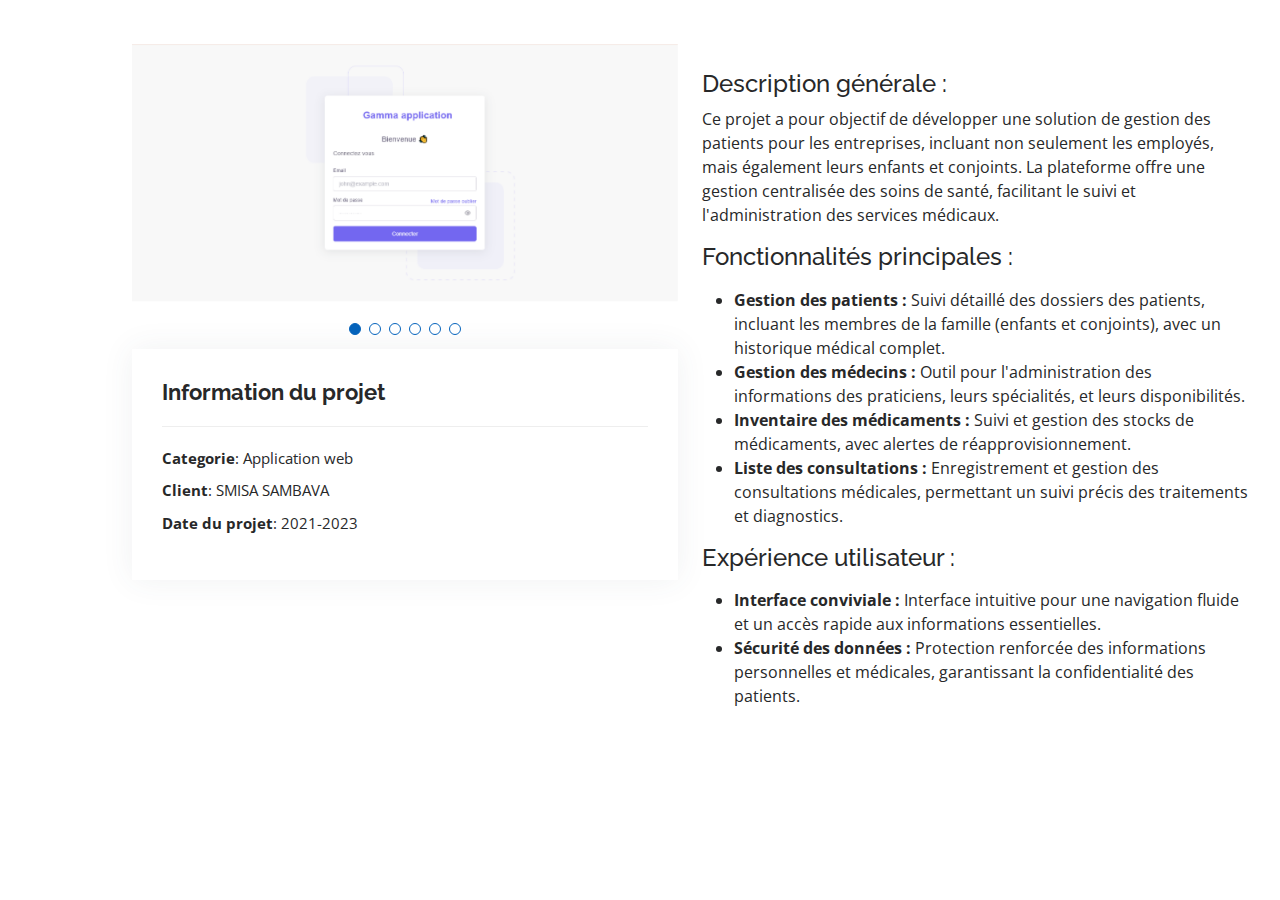
<file: portfolio-details-gamma.html>
<!DOCTYPE html>
<html lang="en">

<head>
  <meta charset="utf-8">
  <meta content="width=device-width, initial-scale=1.0" name="viewport">

  <title>Portfolio Details - Gamma</title>
  <meta content="" name="description">
  <meta content="" name="keywords">

  <!-- Favicons -->
  <link href="assets/img/favicon.png" rel="icon">
  <link href="assets/img/apple-touch-icon.png" rel="apple-touch-icon">

  <!-- Google Fonts -->
  <link href="https://fonts.googleapis.com/css?family=Open+Sans:300,300i,400,400i,600,600i,700,700i|Raleway:300,300i,400,400i,500,500i,600,600i,700,700i|Poppins:300,300i,400,400i,500,500i,600,600i,700,700i" rel="stylesheet">

  <!-- Vendor CSS Files -->
  <link href="assets/vendor/aos/aos.css" rel="stylesheet">
  <link href="assets/vendor/bootstrap/css/bootstrap.min.css" rel="stylesheet">
  <link href="assets/vendor/bootstrap-icons/bootstrap-icons.css" rel="stylesheet">
  <link href="assets/vendor/boxicons/css/boxicons.min.css" rel="stylesheet">
  <link href="assets/vendor/glightbox/css/glightbox.min.css" rel="stylesheet">
  <link href="assets/vendor/swiper/swiper-bundle.min.css" rel="stylesheet">

  <!-- Template Main CSS File -->
  <link href="assets/css/style.css" rel="stylesheet">

  <!-- =======================================================
  * Template Name: MyResume
  * Template URL: https://bootstrapmade.com/free-html-bootstrap-template-my-resume/
  * Updated: Mar 17 2024 with Bootstrap v5.3.3
  * Author: BootstrapMade.com
  * License: https://bootstrapmade.com/license/
  ======================================================== -->
</head>

<body>

  <main id="main">

    <!-- ======= Portfolio Details Section ======= -->
    <section id="portfolio-details" class="portfolio-details">
      <div class="container">

        <div class="row gy-4">

          <div class="col-lg-6">
            <div class="portfolio-details-slider swiper">
              <div class="swiper-wrapper align-items-center">

                <div class="swiper-slide">
                  <img src="assets/img/gamma/login.PNG" alt="">
                </div>

                <div class="swiper-slide">
                  <img src="assets/img/gamma/accueil.PNG" alt="">
                </div>

                <div class="swiper-slide">
                  <img src="assets/img/gamma/add-user.PNG" alt="">
                </div>

                <div class="swiper-slide">
                  <img src="assets/img/gamma/admin.PNG" alt="">
                </div>

                <div class="swiper-slide">
                  <img src="assets/img/gamma/fonction.PNG" alt="">
                </div>

                <div class="swiper-slide">
                  <img src="assets/img/gamma/ged.PNG" alt="">
                </div>

              </div>
              <div class="swiper-pagination"></div>
            </div>

            <div class="portfolio-info">
              <h3>Information du projet</h3>
              <ul>
                <li><strong>Categorie</strong>: Application web</li>
                <li><strong>Client</strong>: SMISA SAMBAVA</li>
                <li><strong>Date du projet</strong>: 2021-2023</li>
                <!--- <li><strong>Project URL</strong>: <a href="#">www.example.com</a></li>-->
              </ul>
            </div>


          </div>

          <div class="col-lg-6">
            <!--<div class="portfolio-info">
              <h3>Information du projet</h3>
              <ul>
                <li><strong>Categorie</strong>: Application web</li>
                <li><strong>Client</strong>: Tchin tchin location Ilafy - Ambatomaro</li>
                <li><strong>Project date</strong>: 2023</li>
              </ul>
            </div>-->
            <div class="portfolio-description">
              <h4>Description générale :</h4>
              <p>
                Ce projet a pour objectif de développer une solution de gestion des patients pour les entreprises, incluant non seulement les employés, mais également leurs enfants et conjoints. La plateforme offre une gestion centralisée des soins de santé, facilitant le suivi et l'administration des services médicaux.
              </p>

              <h4>Fonctionnalités principales :</h4>
              <p>
                <ul>
                  <li><strong>Gestion des patients :</strong> Suivi détaillé des dossiers des patients, incluant les membres de la famille (enfants et conjoints), avec un historique médical complet.</li>
                  <li><strong>Gestion des médecins :</strong> Outil pour l'administration des informations des praticiens, leurs spécialités, et leurs disponibilités.</li>
                  <li><strong>Inventaire des médicaments : </strong> Suivi et gestion des stocks de médicaments, avec alertes de réapprovisionnement.</li>
                  <li><strong>Liste des consultations : </strong> Enregistrement et gestion des consultations médicales, permettant un suivi précis des traitements et diagnostics.</li>
                </ul>
              </p>

              <h4>Expérience utilisateur :</h4>
              <p>
                <ul>

                  <li><strong>Interface conviviale :</strong> Interface intuitive pour une navigation fluide et un accès rapide aux informations essentielles.</li>

                  <li><strong>Sécurité des données :</strong> Protection renforcée des informations personnelles et médicales, garantissant la confidentialité des patients.</li>

                </ul>
              </p>
            </div>
          </div>

        </div>

      </div>
    </section><!-- End Portfolio Details Section -->

  </main><!-- End #main -->

  <div id="preloader"></div>
  <a href="#" class="back-to-top d-flex align-items-center justify-content-center"><i class="bi bi-arrow-up-short"></i></a>

  <!-- Vendor JS Files -->
  <script src="assets/vendor/purecounter/purecounter_vanilla.js"></script>
  <script src="assets/vendor/aos/aos.js"></script>
  <script src="assets/vendor/bootstrap/js/bootstrap.bundle.min.js"></script>
  <script src="assets/vendor/glightbox/js/glightbox.min.js"></script>
  <script src="assets/vendor/isotope-layout/isotope.pkgd.min.js"></script>
  <script src="assets/vendor/swiper/swiper-bundle.min.js"></script>
  <script src="assets/vendor/typed.js/typed.umd.js"></script>
  <script src="assets/vendor/waypoints/noframework.waypoints.js"></script>
  <script src="assets/vendor/php-email-form/validate.js"></script>

  <!-- Template Main JS File -->
  <script src="assets/js/main.js"></script>

</body>

</html>
</file>
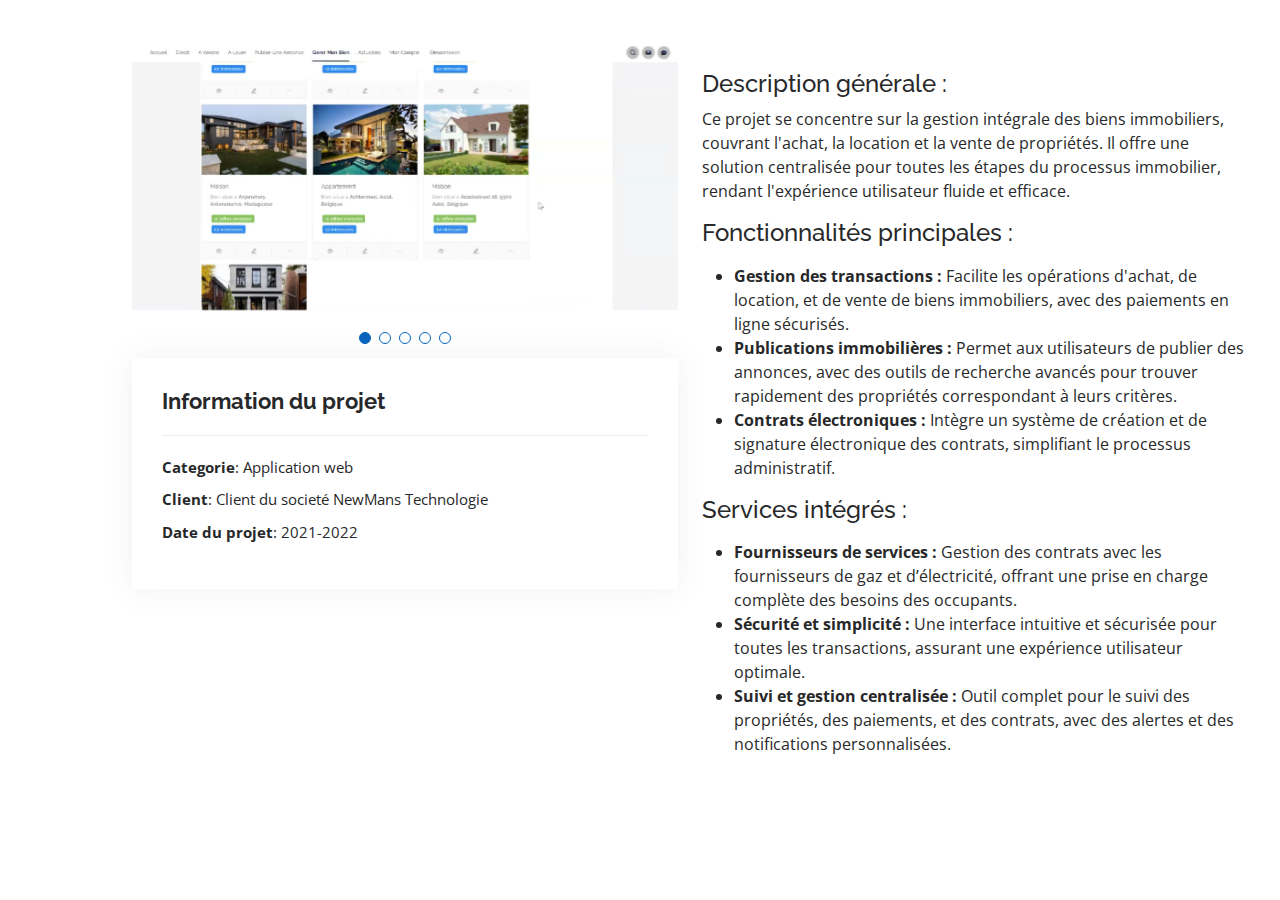
<file: portfolio-details-immo.html>
<!DOCTYPE html>
<html lang="en">

<head>
  <meta charset="utf-8">
  <meta content="width=device-width, initial-scale=1.0" name="viewport">

  <title>Portfolio Details - Immobilier</title>
  <meta content="" name="description">
  <meta content="" name="keywords">

  <!-- Favicons -->
  <link href="assets/img/favicon.png" rel="icon">
  <link href="assets/img/apple-touch-icon.png" rel="apple-touch-icon">

  <!-- Google Fonts -->
  <link href="https://fonts.googleapis.com/css?family=Open+Sans:300,300i,400,400i,600,600i,700,700i|Raleway:300,300i,400,400i,500,500i,600,600i,700,700i|Poppins:300,300i,400,400i,500,500i,600,600i,700,700i" rel="stylesheet">

  <!-- Vendor CSS Files -->
  <link href="assets/vendor/aos/aos.css" rel="stylesheet">
  <link href="assets/vendor/bootstrap/css/bootstrap.min.css" rel="stylesheet">
  <link href="assets/vendor/bootstrap-icons/bootstrap-icons.css" rel="stylesheet">
  <link href="assets/vendor/boxicons/css/boxicons.min.css" rel="stylesheet">
  <link href="assets/vendor/glightbox/css/glightbox.min.css" rel="stylesheet">
  <link href="assets/vendor/swiper/swiper-bundle.min.css" rel="stylesheet">

  <!-- Template Main CSS File -->
  <link href="assets/css/style.css" rel="stylesheet">

  <!-- =======================================================
  * Template Name: MyResume
  * Template URL: https://bootstrapmade.com/free-html-bootstrap-template-my-resume/
  * Updated: Mar 17 2024 with Bootstrap v5.3.3
  * Author: BootstrapMade.com
  * License: https://bootstrapmade.com/license/
  ======================================================== -->
</head>

<body>

  <main id="main">

    <!-- ======= Portfolio Details Section ======= -->
    <section id="portfolio-details" class="portfolio-details">
      <div class="container">

        <div class="row gy-4">

          <div class="col-lg-6">
            <div class="portfolio-details-slider swiper">
              <div class="swiper-wrapper align-items-center">

                <div class="swiper-slide">
                  <img src="assets/img/immobilier/gestion_bien_acc.PNG" alt="">
                </div>

                <div class="swiper-slide">
                  <img src="assets/img/immobilier/gestion_bien.PNG" alt="">
                </div>

                <div class="swiper-slide">
                  <img src="assets/img/immobilier/payment_mangopay.PNG" alt="">
                </div>

                <div class="swiper-slide">
                  <img src="assets/img/immobilier/publication.PNG" alt="">
                </div>

                <div class="swiper-slide">
                  <img src="assets/img/immobilier/quartier.PNG" alt="">
                </div>

              </div>
              <div class="swiper-pagination"></div>
            </div>

            <div class="portfolio-info">
              <h3>Information du projet</h3>
              <ul>
                <li><strong>Categorie</strong>: Application web</li>
                <li><strong>Client</strong>: Client du societé NewMans Technologie</li>
                <li><strong>Date du projet</strong>: 2021-2022</li>
                <!--- <li><strong>Project URL</strong>: <a href="#">www.example.com</a></li>-->
              </ul>
            </div>


          </div>

          <div class="col-lg-6">
            <!--<div class="portfolio-info">
              <h3>Information du projet</h3>
              <ul>
                <li><strong>Categorie</strong>: Application web</li>
                <li><strong>Client</strong>: Tchin tchin location Ilafy - Ambatomaro</li>
                <li><strong>Project date</strong>: 2023</li>
              </ul>
            </div>-->
            <div class="portfolio-description">
              <h4>Description générale :</h4>
              <p>
                Ce projet se concentre sur la gestion intégrale des biens immobiliers, couvrant l'achat, la location et la vente de propriétés. Il offre une solution centralisée pour toutes les étapes du processus immobilier, rendant l'expérience utilisateur fluide et efficace.
              </p>

              <h4>Fonctionnalités principales :</h4>
              <p>
                <ul>
                  <li><strong>Gestion des transactions :</strong> Facilite les opérations d'achat, de location, et de vente de biens immobiliers, avec des paiements en ligne sécurisés.</li>
                  <li><strong>Publications immobilières :</strong> Permet aux utilisateurs de publier des annonces, avec des outils de recherche avancés pour trouver rapidement des propriétés correspondant à leurs critères.</li>
                  <li><strong>Contrats électroniques :</strong> Intègre un système de création et de signature électronique des contrats, simplifiant le processus administratif.</li>
                </ul>
              </p>

              <h4>Services intégrés :</h4>
              <p>
                <ul>

                  <li><strong>Fournisseurs de services :</strong> Gestion des contrats avec les fournisseurs de gaz et d’électricité, offrant une prise en charge complète des besoins des occupants.</li>

                  <li><strong>Sécurité et simplicité :</strong> Une interface intuitive et sécurisée pour toutes les transactions, assurant une expérience utilisateur optimale.</li>

                  <li><strong>Suivi et gestion centralisée :</strong> Outil complet pour le suivi des propriétés, des paiements, et des contrats, avec des alertes et des notifications personnalisées.</li>

                </ul>
              </p>
            </div>
          </div>

        </div>

      </div>
    </section><!-- End Portfolio Details Section -->

  </main><!-- End #main -->

  <div id="preloader"></div>
  <a href="#" class="back-to-top d-flex align-items-center justify-content-center"><i class="bi bi-arrow-up-short"></i></a>

  <!-- Vendor JS Files -->
  <script src="assets/vendor/purecounter/purecounter_vanilla.js"></script>
  <script src="assets/vendor/aos/aos.js"></script>
  <script src="assets/vendor/bootstrap/js/bootstrap.bundle.min.js"></script>
  <script src="assets/vendor/glightbox/js/glightbox.min.js"></script>
  <script src="assets/vendor/isotope-layout/isotope.pkgd.min.js"></script>
  <script src="assets/vendor/swiper/swiper-bundle.min.js"></script>
  <script src="assets/vendor/typed.js/typed.umd.js"></script>
  <script src="assets/vendor/waypoints/noframework.waypoints.js"></script>
  <script src="assets/vendor/php-email-form/validate.js"></script>

  <!-- Template Main JS File -->
  <script src="assets/js/main.js"></script>

</body>

</html>
</file>
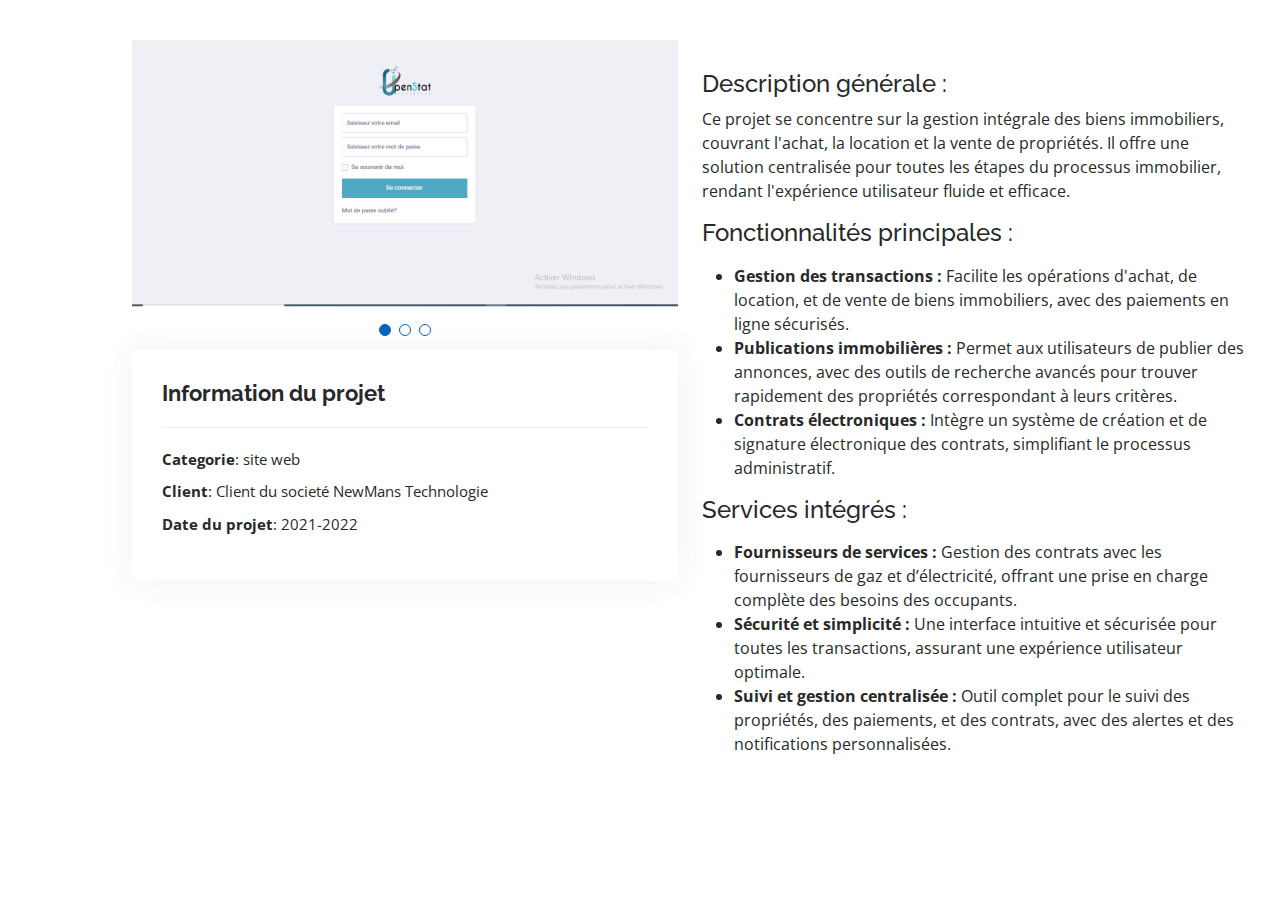
<file: portfolio-details-openstat.html>
<!DOCTYPE html>
<html lang="en">

<head>
  <meta charset="utf-8">
  <meta content="width=device-width, initial-scale=1.0" name="viewport">

  <title>Portfolio Details - Openstat</title>
  <meta content="" name="description">
  <meta content="" name="keywords">

  <!-- Favicons -->
  <link href="assets/img/favicon.png" rel="icon">
  <link href="assets/img/apple-touch-icon.png" rel="apple-touch-icon">

  <!-- Google Fonts -->
  <link href="https://fonts.googleapis.com/css?family=Open+Sans:300,300i,400,400i,600,600i,700,700i|Raleway:300,300i,400,400i,500,500i,600,600i,700,700i|Poppins:300,300i,400,400i,500,500i,600,600i,700,700i" rel="stylesheet">

  <!-- Vendor CSS Files -->
  <link href="assets/vendor/aos/aos.css" rel="stylesheet">
  <link href="assets/vendor/bootstrap/css/bootstrap.min.css" rel="stylesheet">
  <link href="assets/vendor/bootstrap-icons/bootstrap-icons.css" rel="stylesheet">
  <link href="assets/vendor/boxicons/css/boxicons.min.css" rel="stylesheet">
  <link href="assets/vendor/glightbox/css/glightbox.min.css" rel="stylesheet">
  <link href="assets/vendor/swiper/swiper-bundle.min.css" rel="stylesheet">

  <!-- Template Main CSS File -->
  <link href="assets/css/style.css" rel="stylesheet">

  <!-- =======================================================
  * Template Name: MyResume
  * Template URL: https://bootstrapmade.com/free-html-bootstrap-template-my-resume/
  * Updated: Mar 17 2024 with Bootstrap v5.3.3
  * Author: BootstrapMade.com
  * License: https://bootstrapmade.com/license/
  ======================================================== -->
</head>

<body>

  <main id="main">

    <!-- ======= Portfolio Details Section ======= -->
    <section id="portfolio-details" class="portfolio-details">
      <div class="container">

        <div class="row gy-4">

          <div class="col-lg-6">
            <div class="portfolio-details-slider swiper">
              <div class="swiper-wrapper align-items-center">

                <div class="swiper-slide">
                  <img src="assets/img/openstat/login.PNG" alt="">
                </div>

                <div class="swiper-slide">
                  <img src="assets/img/openstat/accueil.PNG" alt="">
                </div>

                <div class="swiper-slide">
                  <img src="assets/img/openstat/categorie.PNG" alt="">
                </div>

              </div>
              <div class="swiper-pagination"></div>
            </div>

            <div class="portfolio-info">
              <h3>Information du projet</h3>
              <ul>
                <li><strong>Categorie</strong>: site web</li>
                <li><strong>Client</strong>: Client du societé NewMans Technologie</li>
                <li><strong>Date du projet</strong>: 2021-2022</li>
                <!--- <li><strong>Project URL</strong>: <a href="#">www.example.com</a></li>-->
              </ul>
            </div>


          </div>

          <div class="col-lg-6">
            <!--<div class="portfolio-info">
              <h3>Information du projet</h3>
              <ul>
                <li><strong>Categorie</strong>: Application web</li>
                <li><strong>Client</strong>: Tchin tchin location Ilafy - Ambatomaro</li>
                <li><strong>Project date</strong>: 2023</li>
              </ul>
            </div>-->
            <div class="portfolio-description">
              <h4>Description générale :</h4>
              <p>
                Ce projet se concentre sur la gestion intégrale des biens immobiliers, couvrant l'achat, la location et la vente de propriétés. Il offre une solution centralisée pour toutes les étapes du processus immobilier, rendant l'expérience utilisateur fluide et efficace.
              </p>

              <h4>Fonctionnalités principales :</h4>
              <p>
                <ul>
                  <li><strong>Gestion des transactions :</strong> Facilite les opérations d'achat, de location, et de vente de biens immobiliers, avec des paiements en ligne sécurisés.</li>
                  <li><strong>Publications immobilières :</strong> Permet aux utilisateurs de publier des annonces, avec des outils de recherche avancés pour trouver rapidement des propriétés correspondant à leurs critères.</li>
                  <li><strong>Contrats électroniques :</strong> Intègre un système de création et de signature électronique des contrats, simplifiant le processus administratif.</li>
                </ul>
              </p>

              <h4>Services intégrés :</h4>
              <p>
                <ul>

                  <li><strong>Fournisseurs de services :</strong> Gestion des contrats avec les fournisseurs de gaz et d’électricité, offrant une prise en charge complète des besoins des occupants.</li>

                  <li><strong>Sécurité et simplicité :</strong> Une interface intuitive et sécurisée pour toutes les transactions, assurant une expérience utilisateur optimale.</li>

                  <li><strong>Suivi et gestion centralisée :</strong> Outil complet pour le suivi des propriétés, des paiements, et des contrats, avec des alertes et des notifications personnalisées.</li>

                </ul>
              </p>
            </div>
          </div>

        </div>

      </div>
    </section><!-- End Portfolio Details Section -->

  </main><!-- End #main -->

  <div id="preloader"></div>
  <a href="#" class="back-to-top d-flex align-items-center justify-content-center"><i class="bi bi-arrow-up-short"></i></a>

  <!-- Vendor JS Files -->
  <script src="assets/vendor/purecounter/purecounter_vanilla.js"></script>
  <script src="assets/vendor/aos/aos.js"></script>
  <script src="assets/vendor/bootstrap/js/bootstrap.bundle.min.js"></script>
  <script src="assets/vendor/glightbox/js/glightbox.min.js"></script>
  <script src="assets/vendor/isotope-layout/isotope.pkgd.min.js"></script>
  <script src="assets/vendor/swiper/swiper-bundle.min.js"></script>
  <script src="assets/vendor/typed.js/typed.umd.js"></script>
  <script src="assets/vendor/waypoints/noframework.waypoints.js"></script>
  <script src="assets/vendor/php-email-form/validate.js"></script>

  <!-- Template Main JS File -->
  <script src="assets/js/main.js"></script>

</body>

</html>
</file>
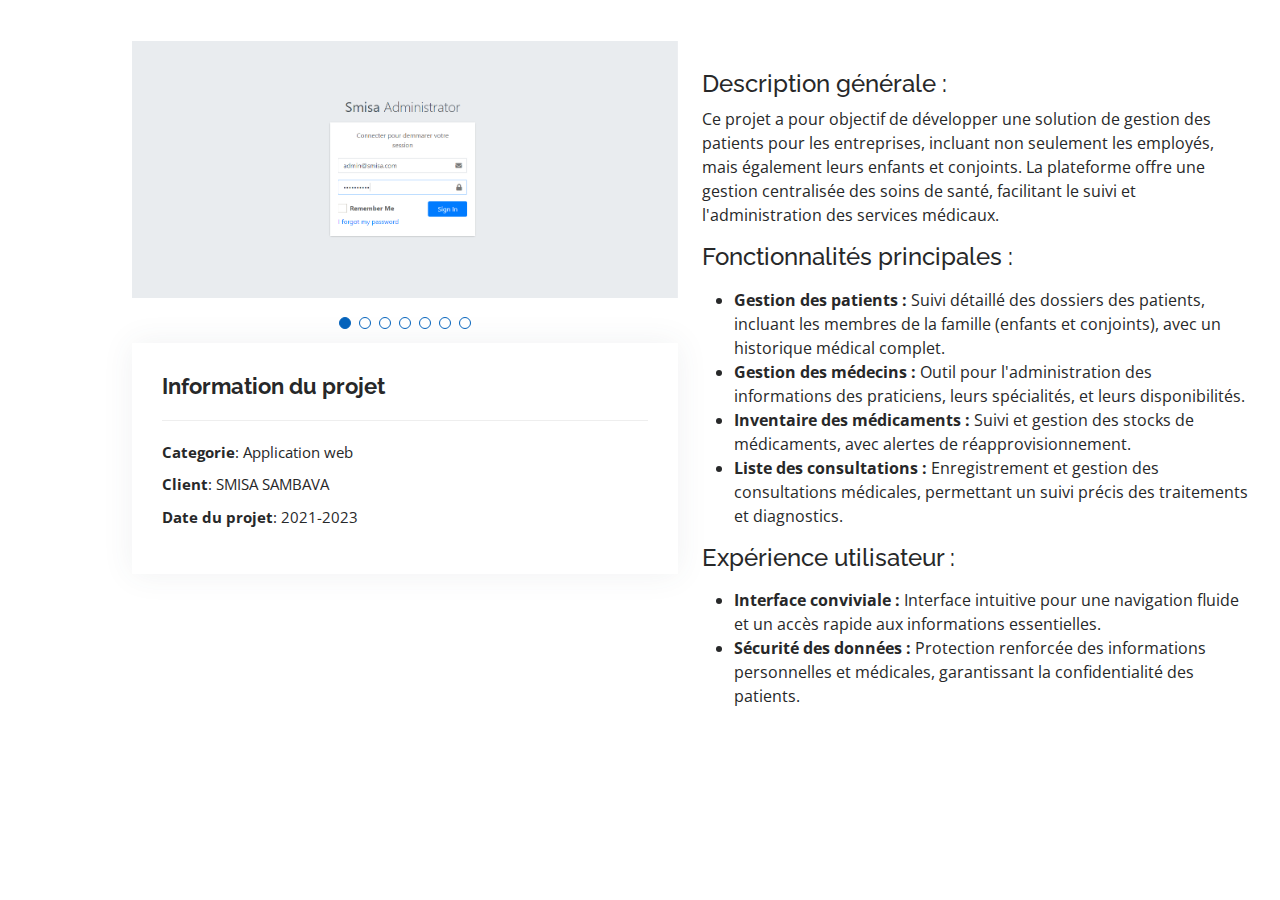
<file: portfolio-details-smisa.html>
<!DOCTYPE html>
<html lang="en">

<head>
  <meta charset="utf-8">
  <meta content="width=device-width, initial-scale=1.0" name="viewport">

  <title>Portfolio Details - Immobilier</title>
  <meta content="" name="description">
  <meta content="" name="keywords">

  <!-- Favicons -->
  <link href="assets/img/favicon.png" rel="icon">
  <link href="assets/img/apple-touch-icon.png" rel="apple-touch-icon">

  <!-- Google Fonts -->
  <link href="https://fonts.googleapis.com/css?family=Open+Sans:300,300i,400,400i,600,600i,700,700i|Raleway:300,300i,400,400i,500,500i,600,600i,700,700i|Poppins:300,300i,400,400i,500,500i,600,600i,700,700i" rel="stylesheet">

  <!-- Vendor CSS Files -->
  <link href="assets/vendor/aos/aos.css" rel="stylesheet">
  <link href="assets/vendor/bootstrap/css/bootstrap.min.css" rel="stylesheet">
  <link href="assets/vendor/bootstrap-icons/bootstrap-icons.css" rel="stylesheet">
  <link href="assets/vendor/boxicons/css/boxicons.min.css" rel="stylesheet">
  <link href="assets/vendor/glightbox/css/glightbox.min.css" rel="stylesheet">
  <link href="assets/vendor/swiper/swiper-bundle.min.css" rel="stylesheet">

  <!-- Template Main CSS File -->
  <link href="assets/css/style.css" rel="stylesheet">

  <!-- =======================================================
  * Template Name: MyResume
  * Template URL: https://bootstrapmade.com/free-html-bootstrap-template-my-resume/
  * Updated: Mar 17 2024 with Bootstrap v5.3.3
  * Author: BootstrapMade.com
  * License: https://bootstrapmade.com/license/
  ======================================================== -->
</head>

<body>

  <main id="main">

    <!-- ======= Portfolio Details Section ======= -->
    <section id="portfolio-details" class="portfolio-details">
      <div class="container">

        <div class="row gy-4">

          <div class="col-lg-6">
            <div class="portfolio-details-slider swiper">
              <div class="swiper-wrapper align-items-center">

                <div class="swiper-slide">
                  <img src="assets/img/smisa/login.PNG" alt="">
                </div>

                <div class="swiper-slide">
                  <img src="assets/img/smisa/lst-cslt.PNG" alt="">
                </div>

                <div class="swiper-slide">
                  <img src="assets/img/smisa/lst-dgt.PNG" alt="">
                </div>

                <div class="swiper-slide">
                  <img src="assets/img/smisa/invt-med.PNG" alt="">
                </div>

                <div class="swiper-slide">
                  <img src="assets/img/smisa/add-adh.PNG" alt="">
                </div>

                <div class="swiper-slide">
                  <img src="assets/img/smisa/add-adh-frm.PNG" alt="">
                </div>

                <div class="swiper-slide">
                  <img src="assets/img/smisa/add_mdc.PNG" alt="">
                </div>

              </div>
              <div class="swiper-pagination"></div>
            </div>

            <div class="portfolio-info">
              <h3>Information du projet</h3>
              <ul>
                <li><strong>Categorie</strong>: Application web</li>
                <li><strong>Client</strong>: SMISA SAMBAVA</li>
                <li><strong>Date du projet</strong>: 2021-2023</li>
                <!--- <li><strong>Project URL</strong>: <a href="#">www.example.com</a></li>-->
              </ul>
            </div>


          </div>

          <div class="col-lg-6">
            <!--<div class="portfolio-info">
              <h3>Information du projet</h3>
              <ul>
                <li><strong>Categorie</strong>: Application web</li>
                <li><strong>Client</strong>: Tchin tchin location Ilafy - Ambatomaro</li>
                <li><strong>Project date</strong>: 2023</li>
              </ul>
            </div>-->
            <div class="portfolio-description">
              <h4>Description générale :</h4>
              <p>
                Ce projet a pour objectif de développer une solution de gestion des patients pour les entreprises, incluant non seulement les employés, mais également leurs enfants et conjoints. La plateforme offre une gestion centralisée des soins de santé, facilitant le suivi et l'administration des services médicaux.
              </p>

              <h4>Fonctionnalités principales :</h4>
              <p>
                <ul>
                  <li><strong>Gestion des patients :</strong> Suivi détaillé des dossiers des patients, incluant les membres de la famille (enfants et conjoints), avec un historique médical complet.</li>
                  <li><strong>Gestion des médecins :</strong> Outil pour l'administration des informations des praticiens, leurs spécialités, et leurs disponibilités.</li>
                  <li><strong>Inventaire des médicaments : </strong> Suivi et gestion des stocks de médicaments, avec alertes de réapprovisionnement.</li>
                  <li><strong>Liste des consultations : </strong> Enregistrement et gestion des consultations médicales, permettant un suivi précis des traitements et diagnostics.</li>
                </ul>
              </p>

              <h4>Expérience utilisateur :</h4>
              <p>
                <ul>

                  <li><strong>Interface conviviale :</strong> Interface intuitive pour une navigation fluide et un accès rapide aux informations essentielles.</li>

                  <li><strong>Sécurité des données :</strong> Protection renforcée des informations personnelles et médicales, garantissant la confidentialité des patients.</li>

                </ul>
              </p>
            </div>
          </div>

        </div>

      </div>
    </section><!-- End Portfolio Details Section -->

  </main><!-- End #main -->

  <div id="preloader"></div>
  <a href="#" class="back-to-top d-flex align-items-center justify-content-center"><i class="bi bi-arrow-up-short"></i></a>

  <!-- Vendor JS Files -->
  <script src="assets/vendor/purecounter/purecounter_vanilla.js"></script>
  <script src="assets/vendor/aos/aos.js"></script>
  <script src="assets/vendor/bootstrap/js/bootstrap.bundle.min.js"></script>
  <script src="assets/vendor/glightbox/js/glightbox.min.js"></script>
  <script src="assets/vendor/isotope-layout/isotope.pkgd.min.js"></script>
  <script src="assets/vendor/swiper/swiper-bundle.min.js"></script>
  <script src="assets/vendor/typed.js/typed.umd.js"></script>
  <script src="assets/vendor/waypoints/noframework.waypoints.js"></script>
  <script src="assets/vendor/php-email-form/validate.js"></script>

  <!-- Template Main JS File -->
  <script src="assets/js/main.js"></script>

</body>

</html>
</file>
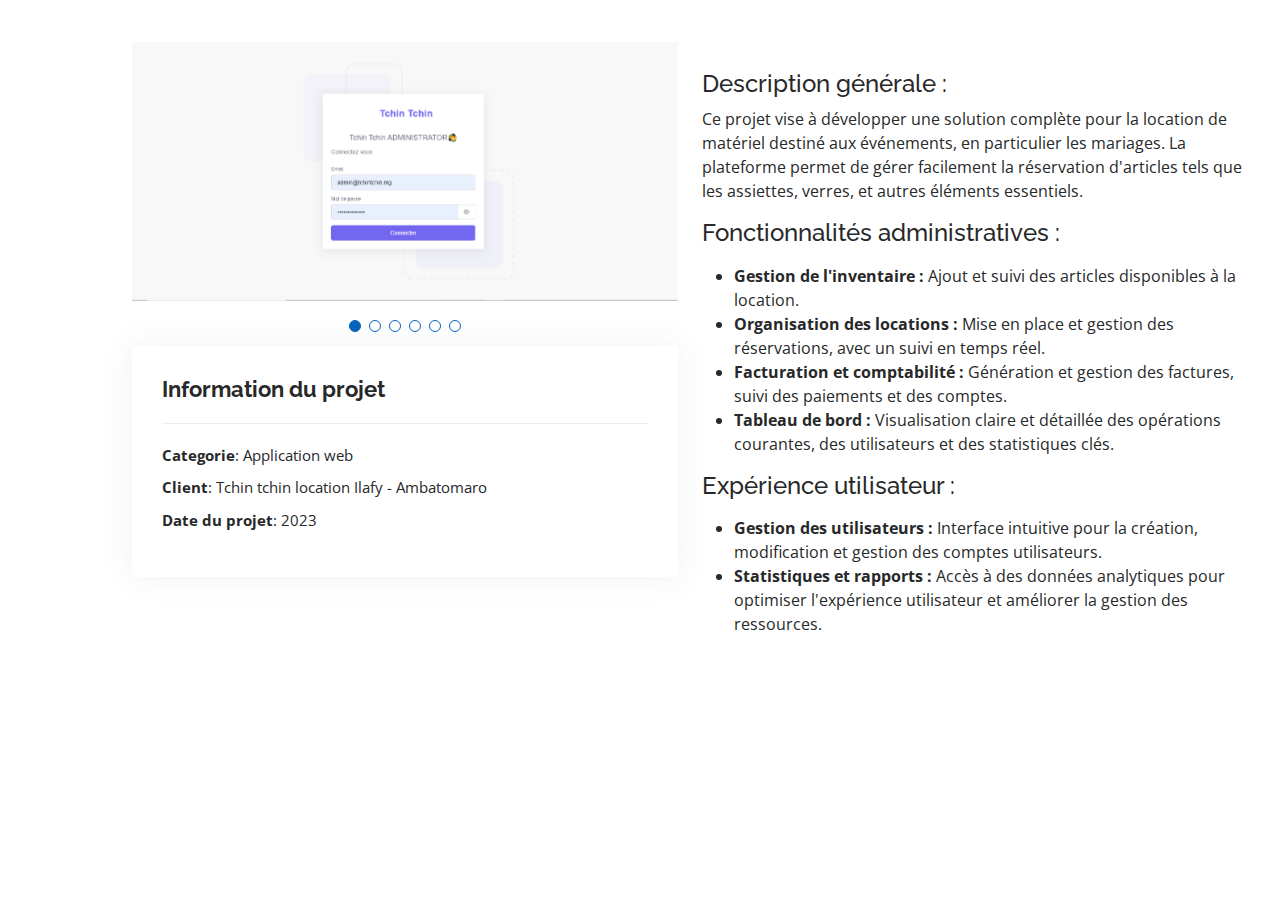
<file: portfolio-details-tchin-tchin.html>
<!DOCTYPE html>
<html lang="en">

<head>
  <meta charset="utf-8">
  <meta content="width=device-width, initial-scale=1.0" name="viewport">

  <title>Portfolio Details - tchin tchin location</title>
  <meta content="" name="description">
  <meta content="" name="keywords">

  <!-- Favicons -->
  <link href="assets/img/favicon.png" rel="icon">
  <link href="assets/img/apple-touch-icon.png" rel="apple-touch-icon">

  <!-- Google Fonts -->
  <link href="https://fonts.googleapis.com/css?family=Open+Sans:300,300i,400,400i,600,600i,700,700i|Raleway:300,300i,400,400i,500,500i,600,600i,700,700i|Poppins:300,300i,400,400i,500,500i,600,600i,700,700i" rel="stylesheet">

  <!-- Vendor CSS Files -->
  <link href="assets/vendor/aos/aos.css" rel="stylesheet">
  <link href="assets/vendor/bootstrap/css/bootstrap.min.css" rel="stylesheet">
  <link href="assets/vendor/bootstrap-icons/bootstrap-icons.css" rel="stylesheet">
  <link href="assets/vendor/boxicons/css/boxicons.min.css" rel="stylesheet">
  <link href="assets/vendor/glightbox/css/glightbox.min.css" rel="stylesheet">
  <link href="assets/vendor/swiper/swiper-bundle.min.css" rel="stylesheet">

  <!-- Template Main CSS File -->
  <link href="assets/css/style.css" rel="stylesheet">

  <!-- =======================================================
  * Template Name: MyResume
  * Template URL: https://bootstrapmade.com/free-html-bootstrap-template-my-resume/
  * Updated: Mar 17 2024 with Bootstrap v5.3.3
  * Author: BootstrapMade.com
  * License: https://bootstrapmade.com/license/
  ======================================================== -->
</head>

<body>

  <main id="main">

    <!-- ======= Portfolio Details Section ======= -->
    <section id="portfolio-details" class="portfolio-details">
      <div class="container">

        <div class="row gy-4">

          <div class="col-lg-6">
            <div class="portfolio-details-slider swiper">
              <div class="swiper-wrapper align-items-center">

                <div class="swiper-slide">
                  <img src="assets/img/tchintchin/login.PNG" alt="">
                </div>

                <div class="swiper-slide">
                  <img src="assets/img/tchintchin/dashboard.PNG" alt="">
                </div>

                <div class="swiper-slide">
                  <img src="assets/img/tchintchin/liste-produit.PNG" alt="">
                </div>

                <div class="swiper-slide">
                  <img src="assets/img/tchintchin/nouveau-location.PNG" alt="">
                </div>

                <div class="swiper-slide">
                  <img src="assets/img/tchintchin/details-mvt-prdt.PNG" alt="">
                </div>

                <div class="swiper-slide">
                  <img src="assets/img/tchintchin/appro_pdt.PNG" alt="">
                </div>

              </div>
              <div class="swiper-pagination"></div>
            </div>

            <div class="portfolio-info">
              <h3>Information du projet</h3>
              <ul>
                <li><strong>Categorie</strong>: Application web</li>
                <li><strong>Client</strong>: Tchin tchin location Ilafy - Ambatomaro</li>
                <li><strong>Date du projet</strong>: 2023</li>
                <!--- <li><strong>Project URL</strong>: <a href="#">www.example.com</a></li>-->
              </ul>
            </div>


          </div>

          <div class="col-lg-6">
            <!--<div class="portfolio-info">
              <h3>Information du projet</h3>
              <ul>
                <li><strong>Categorie</strong>: Application web</li>
                <li><strong>Client</strong>: Tchin tchin location Ilafy - Ambatomaro</li>
                <li><strong>Project date</strong>: 2023</li>
              </ul>
            </div>-->
            <div class="portfolio-description">
              <h4>Description générale :</h4>
              <p>
                Ce projet vise à développer une solution complète pour la location de matériel destiné aux événements, en particulier les mariages. La plateforme permet de gérer facilement la réservation d'articles tels que les assiettes, verres, et autres éléments essentiels.
              </p>

              <h4>Fonctionnalités administratives :</h4>
              <p>
                <ul>
                  <li><strong>Gestion de l'inventaire :</strong> Ajout et suivi des articles disponibles à la location.</li>
                  <li><strong>Organisation des locations :</strong> Mise en place et gestion des réservations, avec un suivi en temps réel.</li>
                  <li><strong>Facturation et comptabilité :</strong> Génération et gestion des factures, suivi des paiements et des comptes.</li>
                  <li><strong>Tableau de bord :</strong> Visualisation claire et détaillée des opérations courantes, des utilisateurs et des statistiques clés.</li>
                </ul>
              </p>

              <h4>Expérience utilisateur :</h4>
              <p>
                <ul>
                  <li><strong>Gestion des utilisateurs :</strong> Interface intuitive pour la création, modification et gestion des comptes utilisateurs.</li>
                  <li><strong>Statistiques et rapports :</strong> Accès à des données analytiques pour optimiser l'expérience utilisateur et améliorer la gestion des ressources.</li>
                </ul>
              </p>
            </div>
          </div>

        </div>

      </div>
    </section><!-- End Portfolio Details Section -->

  </main><!-- End #main -->

  <div id="preloader"></div>
  <a href="#" class="back-to-top d-flex align-items-center justify-content-center"><i class="bi bi-arrow-up-short"></i></a>

  <!-- Vendor JS Files -->
  <script src="assets/vendor/purecounter/purecounter_vanilla.js"></script>
  <script src="assets/vendor/aos/aos.js"></script>
  <script src="assets/vendor/bootstrap/js/bootstrap.bundle.min.js"></script>
  <script src="assets/vendor/glightbox/js/glightbox.min.js"></script>
  <script src="assets/vendor/isotope-layout/isotope.pkgd.min.js"></script>
  <script src="assets/vendor/swiper/swiper-bundle.min.js"></script>
  <script src="assets/vendor/typed.js/typed.umd.js"></script>
  <script src="assets/vendor/waypoints/noframework.waypoints.js"></script>
  <script src="assets/vendor/php-email-form/validate.js"></script>

  <!-- Template Main JS File -->
  <script src="assets/js/main.js"></script>

</body>

</html>
</file>
<file: assets/css/style.css>
/**
* Template Name: MyResume
* Template URL: https://bootstrapmade.com/free-html-bootstrap-template-my-resume/
* Updated: Mar 17 2024 with Bootstrap v5.3.3
* Author: BootstrapMade.com
* License: https://bootstrapmade.com/license/
*/

/*--------------------------------------------------------------
# General
--------------------------------------------------------------*/
body {
  font-family: "Open Sans", sans-serif;
  color: #272829;
}

a {
  color: #0563bb;
  text-decoration: none;
}

a:hover {
  color: #067ded;
  text-decoration: none;
}

h1,
h2,
h3,
h4,
h5,
h6 {
  font-family: "Raleway", sans-serif;
}

/*--------------------------------------------------------------
# Back to top button
--------------------------------------------------------------*/
.back-to-top {
  position: fixed;
  visibility: hidden;
  opacity: 0;
  right: 15px;
  bottom: 15px;
  z-index: 996;
  background: #0563bb;
  width: 40px;
  height: 40px;
  border-radius: 50px;
  transition: all 0.4s;
}

.back-to-top i {
  font-size: 28px;
  color: #fff;
  line-height: 0;
}

.back-to-top:hover {
  background: #0678e3;
  color: #fff;
}

.back-to-top.active {
  visibility: visible;
  opacity: 1;
}

/*--------------------------------------------------------------
# Preloader
--------------------------------------------------------------*/
#preloader {
  position: fixed;
  top: 0;
  left: 0;
  right: 0;
  bottom: 0;
  z-index: 9999;
  overflow: hidden;
  background: #fff;
}

#preloader:before {
  content: "";
  position: fixed;
  top: calc(50% - 30px);
  left: calc(50% - 30px);
  border: 6px solid #0563bb;
  border-top-color: #fff;
  border-bottom-color: #fff;
  border-radius: 50%;
  width: 60px;
  height: 60px;
  animation: animate-preloader 1s linear infinite;
}

@keyframes animate-preloader {
  0% {
    transform: rotate(0deg);
  }

  100% {
    transform: rotate(360deg);
  }
}

/*--------------------------------------------------------------
# Disable aos animation delay on mobile devices
--------------------------------------------------------------*/
@media screen and (max-width: 768px) {
  [data-aos-delay] {
    transition-delay: 0 !important;
  }
}

/*--------------------------------------------------------------
# Header
--------------------------------------------------------------*/
#header {
  position: fixed;
  top: 0;
  left: 0;
  bottom: 0;
  z-index: 9997;
  transition: all 0.5s;
  padding: 15px;
  overflow-y: auto;
}

@media (max-width: 991px) {
  #header {
    width: 300px;
    background: #fff;
    border-right: 1px solid #e6e9ec;
    left: -300px;
  }
}

@media (min-width: 991px) {
  #main {
    margin-left: 100px;
  }
}

/*--------------------------------------------------------------
# Navigation Menu
--------------------------------------------------------------*/
/**
* Desktop Navigation 
*/
.nav-menu {
  padding: 0;
  display: block;
}

.nav-menu * {
  margin: 0;
  padding: 0;
  list-style: none;
}

.nav-menu>ul>li {
  position: relative;
  white-space: nowrap;
}

.nav-menu a,
.nav-menu a:focus {
  display: flex;
  align-items: center;
  color: #45505b;
  padding: 10px 18px;
  margin-bottom: 8px;
  transition: 0.3s;
  font-size: 15px;
  border-radius: 50px;
  background: #f2f3f5;
  height: 56px;
  width: 100%;
  overflow: hidden;
  transition: 0.3s;
}

.nav-menu a i,
.nav-menu a:focus i {
  font-size: 20px;
}

.nav-menu a span,
.nav-menu a:focus span {
  padding: 0 5px 0 7px;
  color: #45505b;
}

@media (min-width: 992px) {

  .nav-menu a,
  .nav-menu a:focus {
    width: 56px;
  }

  .nav-menu a span,
  .nav-menu a:focus span {
    display: none;
    color: #fff;
  }
}

.nav-menu a:hover,
.nav-menu .active,
.nav-menu .active:focus,
.nav-menu li:hover>a {
  color: #fff;
  background: #0563bb;
}

.nav-menu a:hover span,
.nav-menu .active span,
.nav-menu .active:focus span,
.nav-menu li:hover>a span {
  color: #fff;
}

.nav-menu a:hover,
.nav-menu li:hover>a {
  width: 100%;
  color: #fff;
}

.nav-menu a:hover span,
.nav-menu li:hover>a span {
  display: block;
}

/**
* Mobile Navigation 
*/
.mobile-nav-toggle {
  position: fixed;
  right: 10px;
  top: 10px;
  z-index: 9998;
  border: 0;
  background: none;
  font-size: 28px;
  transition: all 0.4s;
  outline: none !important;
  line-height: 0;
  cursor: pointer;
  border-radius: 50px;
  padding: 5px;
}

.mobile-nav-toggle i {
  color: #45505b;
}

.mobile-nav-active {
  overflow: hidden;
}

.mobile-nav-active #header {
  left: 0;
}

.mobile-nav-active .mobile-nav-toggle {
  color: #fff;
  background-color: #0563bb;
}

/*--------------------------------------------------------------
# Hero Section
--------------------------------------------------------------*/
#hero {
  width: 100%;
  height: 100vh;
  background: url("../img/accueil.JPG") top right no-repeat;
  background-size: cover;
  position: relative;
}

@media (min-width: 992px) {
  #hero {
    padding-left: 160px;
  }
}

#hero:before {
  content: "";
  background: rgba(255, 255, 255, 0.8);
  position: absolute;
  bottom: 0;
  top: 0;
  left: 0;
  right: 0;
}

#hero h1 {
  margin: 0;
  font-size: 64px;
  font-weight: 700;
  line-height: 56px;
  color: #45505b;
}

#hero p {
  color: #45505b;
  margin: 15px 0 0 0;
  font-size: 26px;
  font-family: "Poppins", sans-serif;
}

#hero p span {
  color: #0563bb;
  letter-spacing: 1px;
}

#hero .social-links {
  margin-top: 30px;
}

#hero .social-links a {
  font-size: 24px;
  display: inline-block;
  color: #45505b;
  line-height: 1;
  margin-right: 20px;
  transition: 0.3s;
}

#hero .social-links a:hover {
  color: #0563bb;
}

@media (max-width: 992px) {
  #hero {
    text-align: center;
  }

  #hero h1 {
    font-size: 32px;
    line-height: 36px;
  }

  #hero p {
    margin-top: 10px;
    font-size: 20px;
    line-height: 24px;
  }
}

/*--------------------------------------------------------------
# Sections General
--------------------------------------------------------------*/
section {
  padding: 60px 0;
  overflow: hidden;
}

.section-title {
  text-align: center;
  padding-bottom: 30px;
}

.section-title h2 {
  font-size: 32px;
  font-weight: bold;
  text-transform: uppercase;
  margin-bottom: 20px;
  padding-bottom: 20px;
  position: relative;
  color: #45505b;
}

.section-title h2::before {
  content: "";
  position: absolute;
  display: block;
  width: 120px;
  height: 1px;
  background: #ddd;
  bottom: 1px;
  left: calc(50% - 60px);
}

.section-title h2::after {
  content: "";
  position: absolute;
  display: block;
  width: 40px;
  height: 3px;
  background: #0563bb;
  bottom: 0;
  left: calc(50% - 20px);
}

.section-title p {
  margin-bottom: 0;
}

/*--------------------------------------------------------------
# About
--------------------------------------------------------------*/
.about .content h3 {
  font-weight: 700;
  font-size: 26px;
  color: #728394;
}

.about .content ul {
  list-style: none;
  padding: 0;
}

.about .content ul li {
  margin-bottom: 20px;
  display: flex;
  align-items: center;
}

.about .content ul strong {
  margin-right: 10px;
}

.about .content ul i {
  font-size: 16px;
  margin-right: 5px;
  color: #0563bb;
  line-height: 0;
}

.about .content p:last-child {
  margin-bottom: 0;
}

/*--------------------------------------------------------------
# Facts
--------------------------------------------------------------*/
.facts .count-box {
  padding: 30px 30px 25px 30px;
  margin-top: 30px;
  width: 100%;
  position: relative;
  text-align: center;
  background: #fff;
}

.facts .count-box i {
  position: absolute;
  top: -25px;
  left: 50%;
  transform: translateX(-50%);
  font-size: 24px;
  background: #0563bb;
  color: #fff;
  border-radius: 50px;
  display: inline-flex;
  align-items: center;
  justify-content: center;
  width: 48px;
  height: 48px;
}

.facts .count-box span {
  font-size: 36px;
  display: block;
  font-weight: 600;
  color: #011426;
}

.facts .count-box p {
  padding: 0;
  margin: 0;
  font-family: "Raleway", sans-serif;
  font-size: 14px;
}

/*--------------------------------------------------------------
# Akills
--------------------------------------------------------------*/
.skills .progress {
  height: 60px;
  display: block;
  background: none;
  border-radius: 0;
}

.skills .progress .skill {
  padding: 10px 0;
  margin: 0;
  text-transform: uppercase;
  display: block;
  font-weight: 600;
  font-family: "Poppins", sans-serif;
  color: #45505b;
}

.skills .progress .skill .val {
  float: right;
  font-style: normal;
}

.skills .progress-bar-wrap {
  background: #f2f3f5;
}

.skills .progress-bar {
  width: 1px;
  height: 10px;
  transition: 0.9s;
  background-color: #0563bb;
}

/*--------------------------------------------------------------
# Resume
--------------------------------------------------------------*/
.resume .resume-title {
  font-size: 26px;
  font-weight: 700;
  margin-top: 20px;
  margin-bottom: 20px;
  color: #45505b;
}

.resume .resume-item {
  padding: 0 0 20px 20px;
  margin-top: -2px;
  border-left: 2px solid #0563bb;
  position: relative;
}

.resume .resume-item h4 {
  line-height: 18px;
  font-size: 18px;
  font-weight: 600;
  text-transform: uppercase;
  font-family: "Poppins", sans-serif;
  color: #0563bb;
  margin-bottom: 10px;
}

.resume .resume-item h5 {
  font-size: 16px;
  background: #f7f8f9;
  padding: 5px 15px;
  display: inline-block;
  font-weight: 600;
  margin-bottom: 10px;
}

.resume .resume-item ul {
  padding-left: 20px;
}

.resume .resume-item ul li {
  padding-bottom: 10px;
}

.resume .resume-item:last-child {
  padding-bottom: 0;
}

.resume .resume-item::before {
  content: "";
  position: absolute;
  width: 16px;
  height: 16px;
  border-radius: 50px;
  left: -9px;
  top: 0;
  background: #fff;
  border: 2px solid #0563bb;
}

/*--------------------------------------------------------------
# Portfolio
--------------------------------------------------------------*/
.portfolio .portfolio-item {
  margin-bottom: 30px;
}

.portfolio #portfolio-flters {
  padding: 0;
  margin: 0 auto 25px auto;
  list-style: none;
  text-align: center;
  background: #fff;
  border-radius: 50px;
  padding: 2px 15px;
}

.portfolio #portfolio-flters li {
  cursor: pointer;
  display: inline-block;
  padding: 10px 15px;
  font-size: 14px;
  font-weight: 600;
  line-height: 1;
  text-transform: uppercase;
  color: #272829;
  margin-bottom: 5px;
  transition: all 0.3s ease-in-out;
}

.portfolio #portfolio-flters li:hover,
.portfolio #portfolio-flters li.filter-active {
  color: #0563bb;
}

.portfolio #portfolio-flters li:last-child {
  margin-right: 0;
}

.portfolio .portfolio-wrap {
  transition: 0.3s;
  position: relative;
  overflow: hidden;
  z-index: 1;
  background: rgba(69, 80, 91, 0.8);
}

.portfolio .portfolio-wrap::before {
  content: "";
  background: rgba(255, 255, 255, 0.7);
  position: absolute;
  left: 30px;
  right: 30px;
  top: 30px;
  bottom: 30px;
  transition: all ease-in-out 0.3s;
  z-index: 2;
  opacity: 0;
}

.portfolio .portfolio-wrap .portfolio-info {
  opacity: 0;
  position: absolute;
  top: 0;
  left: 0;
  right: 0;
  bottom: 0;
  text-align: center;
  z-index: 3;
  transition: all ease-in-out 0.3s;
  display: flex;
  flex-direction: column;
  justify-content: center;
  align-items: center;
}

.portfolio .portfolio-wrap .portfolio-info::before {
  display: block;
  content: "";
  width: 48px;
  height: 48px;
  position: absolute;
  top: 35px;
  left: 35px;
  border-top: 3px solid #d7dce1;
  border-left: 3px solid #d7dce1;
  transition: all 0.5s ease 0s;
  z-index: 9994;
}

.portfolio .portfolio-wrap .portfolio-info::after {
  display: block;
  content: "";
  width: 48px;
  height: 48px;
  position: absolute;
  bottom: 35px;
  right: 35px;
  border-bottom: 3px solid #d7dce1;
  border-right: 3px solid #d7dce1;
  transition: all 0.5s ease 0s;
  z-index: 9994;
}

.portfolio .portfolio-wrap .portfolio-info h4 {
  font-size: 20px;
  color: #45505b;
  font-weight: 600;
}

.portfolio .portfolio-wrap .portfolio-info p {
  color: #45505b;
  font-size: 14px;
  text-transform: uppercase;
  padding: 0;
  margin: 0;
}

.portfolio .portfolio-wrap .portfolio-links {
  text-align: center;
  z-index: 4;
}

.portfolio .portfolio-wrap .portfolio-links a {
  color: #45505b;
  margin: 0 2px;
  font-size: 28px;
  display: inline-block;
  transition: 0.3s;
}

.portfolio .portfolio-wrap .portfolio-links a:hover {
  color: #148af9;
}

.portfolio .portfolio-wrap:hover::before {
  top: 0;
  left: 0;
  right: 0;
  bottom: 0;
  opacity: 1;
}

.portfolio .portfolio-wrap:hover .portfolio-info {
  opacity: 1;
}

.portfolio .portfolio-wrap:hover .portfolio-info::before {
  top: 15px;
  left: 15px;
}

.portfolio .portfolio-wrap:hover .portfolio-info::after {
  bottom: 15px;
  right: 15px;
}

/*--------------------------------------------------------------
# Portfolio Details
--------------------------------------------------------------*/
.portfolio-details {
  padding-top: 40px;
}

.portfolio-details .portfolio-details-slider img {
  width: 100%;
}

.portfolio-details .portfolio-details-slider .swiper-pagination {
  margin-top: 20px;
  position: relative;
}

.portfolio-details .portfolio-details-slider .swiper-pagination .swiper-pagination-bullet {
  width: 12px;
  height: 12px;
  background-color: #fff;
  opacity: 1;
  border: 1px solid #0563bb;
}

.portfolio-details .portfolio-details-slider .swiper-pagination .swiper-pagination-bullet-active {
  background-color: #0563bb;
}

.portfolio-details .portfolio-info {
  padding: 30px;
  box-shadow: 0px 0 30px rgba(69, 80, 91, 0.08);
}

.portfolio-details .portfolio-info h3 {
  font-size: 22px;
  font-weight: 700;
  margin-bottom: 20px;
  padding-bottom: 20px;
  border-bottom: 1px solid #eee;
}

.portfolio-details .portfolio-info ul {
  list-style: none;
  padding: 0;
  font-size: 15px;
}

.portfolio-details .portfolio-info ul li+li {
  margin-top: 10px;
}

.portfolio-details .portfolio-description {
  padding-top: 30px;
}

.portfolio-details .portfolio-description h2 {
  font-size: 26px;
  font-weight: 700;
  margin-bottom: 20px;
}

.portfolio-details .portfolio-description p {
  padding: 0;
}

/*--------------------------------------------------------------
# Services
--------------------------------------------------------------*/
.services .icon-box {
  text-align: center;
  padding: 70px 20px 80px 20px;
  transition: all ease-in-out 0.3s;
  background: #fff;
  box-shadow: 0px 5px 90px 0px rgba(110, 123, 131, 0.05);
}

.services .icon-box .icon {
  margin: 0 auto;
  width: 100px;
  height: 100px;
  display: flex;
  align-items: center;
  justify-content: center;
  transition: ease-in-out 0.3s;
  position: relative;
}

.services .icon-box .icon i {
  font-size: 36px;
  transition: 0.5s;
  position: relative;
}

.services .icon-box .icon svg {
  position: absolute;
  top: 0;
  left: 0;
}

.services .icon-box .icon svg path {
  transition: 0.5s;
  fill: #f5f5f5;
}

.services .icon-box h4 {
  font-weight: 600;
  margin: 10px 0 15px 0;
  font-size: 22px;
}

.services .icon-box h4 a {
  color: #45505b;
  transition: ease-in-out 0.3s;
}

.services .icon-box p {
  line-height: 24px;
  font-size: 14px;
  margin-bottom: 0;
}

.services .icon-box:hover {
  border-color: #fff;
  box-shadow: 0px 0 35px 0 rgba(0, 0, 0, 0.08);
}

.services .iconbox-blue i {
  color: #47aeff;
}

.services .iconbox-blue:hover .icon i {
  color: #fff;
}

.services .iconbox-blue:hover .icon path {
  fill: #47aeff;
}

.services .iconbox-orange i {
  color: #ffa76e;
}

.services .iconbox-orange:hover .icon i {
  color: #fff;
}

.services .iconbox-orange:hover .icon path {
  fill: #ffa76e;
}

.services .iconbox-pink i {
  color: #e80368;
}

.services .iconbox-pink:hover .icon i {
  color: #fff;
}

.services .iconbox-pink:hover .icon path {
  fill: #e80368;
}

.services .iconbox-yellow i {
  color: #ffbb2c;
}

.services .iconbox-yellow:hover .icon i {
  color: #fff;
}

.services .iconbox-yellow:hover .icon path {
  fill: #ffbb2c;
}

.services .iconbox-red i {
  color: #ff5828;
}

.services .iconbox-red:hover .icon i {
  color: #fff;
}

.services .iconbox-red:hover .icon path {
  fill: #ff5828;
}

.services .iconbox-teal i {
  color: #11dbcf;
}

.services .iconbox-teal:hover .icon i {
  color: #fff;
}

.services .iconbox-teal:hover .icon path {
  fill: #11dbcf;
}

/*--------------------------------------------------------------
# Testimonials
--------------------------------------------------------------*/
.testimonials .section-header {
  margin-bottom: 40px;
}

.testimonials .testimonials-carousel,
.testimonials .testimonials-slider {
  overflow: hidden;
}

.testimonials .testimonial-item {
  text-align: center;
}

.testimonials .testimonial-item .testimonial-img {
  width: 120px;
  border-radius: 50%;
  border: 4px solid #fff;
  margin: 0 auto;
}

.testimonials .testimonial-item h3 {
  font-size: 20px;
  font-weight: bold;
  margin: 10px 0 5px 0;
  color: #111;
}

.testimonials .testimonial-item h4 {
  font-size: 14px;
  color: #999;
  margin: 0 0 15px 0;
}

.testimonials .testimonial-item .quote-icon-left,
.testimonials .testimonial-item .quote-icon-right {
  color: #90c8fc;
  font-size: 26px;
}

.testimonials .testimonial-item .quote-icon-left {
  display: inline-block;
  left: -5px;
  position: relative;
}

.testimonials .testimonial-item .quote-icon-right {
  display: inline-block;
  right: -5px;
  position: relative;
  top: 10px;
}

.testimonials .testimonial-item p {
  font-style: italic;
  margin: 0 auto 15px auto;
}

.testimonials .swiper-pagination {
  margin-top: 20px;
  position: relative;
}

.testimonials .swiper-pagination .swiper-pagination-bullet {
  width: 12px;
  height: 12px;
  background-color: #fff;
  opacity: 1;
  border: 1px solid #0563bb;
}

.testimonials .swiper-pagination .swiper-pagination-bullet-active {
  background-color: #0563bb;
}

@media (min-width: 992px) {
  .testimonials .testimonial-item p {
    width: 80%;
  }
}

/*--------------------------------------------------------------
# Contact
--------------------------------------------------------------*/
.contact .info {
  width: 100%;
  background: #fff;
}

.contact .info i {
  font-size: 20px;
  color: #0563bb;
  float: left;
  width: 44px;
  height: 44px;
  background: #eef7ff;
  display: flex;
  justify-content: center;
  align-items: center;
  border-radius: 50px;
  transition: all 0.3s ease-in-out;
}

.contact .info h4 {
  padding: 0 0 0 60px;
  font-size: 22px;
  font-weight: 600;
  margin-bottom: 5px;
  color: #45505b;
}

.contact .info p {
  padding: 0 0 0 60px;
  margin-bottom: 0;
  font-size: 14px;
  color: #728394;
}

.contact .info .email,
.contact .info .phone {
  margin-top: 40px;
}

.contact .info .email:hover i,
.contact .info .address:hover i,
.contact .info .phone:hover i {
  background: #0563bb;
  color: #fff;
}

.contact .php-email-form {
  width: 100%;
  background: #fff;
}

.contact .php-email-form .form-group {
  padding-bottom: 8px;
}

.contact .php-email-form .error-message {
  display: none;
  color: #fff;
  background: #ed3c0d;
  text-align: left;
  padding: 15px;
  font-weight: 600;
}

.contact .php-email-form .error-message br+br {
  margin-top: 25px;
}

.contact .php-email-form .sent-message {
  display: none;
  color: #fff;
  background: #18d26e;
  text-align: center;
  padding: 15px;
  font-weight: 600;
}

.contact .php-email-form .loading {
  display: none;
  background: #fff;
  text-align: center;
  padding: 15px;
}

.contact .php-email-form .loading:before {
  content: "";
  display: inline-block;
  border-radius: 50%;
  width: 24px;
  height: 24px;
  margin: 0 10px -6px 0;
  border: 3px solid #18d26e;
  border-top-color: #eee;
  animation: animate-loading 1s linear infinite;
}

.contact .php-email-form input,
.contact .php-email-form textarea {
  border-radius: 4px;
  box-shadow: none;
  font-size: 14px;
}

.contact .php-email-form input[type=text],
.contact .php-email-form input[type=email] {
  height: 44px;
}

.contact .php-email-form textarea {
  padding: 10px 12px;
}

.contact .php-email-form button[type=submit] {
  background: #0563bb;
  border: 0;
  padding: 10px 35px;
  color: #fff;
  transition: 0.4s;
  border-radius: 50px;
}

.contact .php-email-form button[type=submit]:hover {
  background: #0678e3;
}

@keyframes animate-loading {
  0% {
    transform: rotate(0deg);
  }

  100% {
    transform: rotate(360deg);
  }
}

/*--------------------------------------------------------------
# Footer
--------------------------------------------------------------*/
#footer {
  background: #f7f8f9;
  color: #45505b;
  font-size: 14px;
  text-align: center;
  padding: 30px 0;
}

#footer h3 {
  font-size: 36px;
  font-weight: 700;
  position: relative;
  font-family: "Poppins", sans-serif;
  padding: 0;
  margin: 0 0 15px 0;
}

#footer p {
  font-size: 15;
  font-style: italic;
  padding: 0;
  margin: 0 0 40px 0;
}

#footer .social-links {
  margin: 0 0 40px 0;
}

#footer .social-links a {
  font-size: 18px;
  display: inline-block;
  background: #0563bb;
  color: #fff;
  line-height: 1;
  padding: 8px 0;
  margin-right: 4px;
  border-radius: 50%;
  text-align: center;
  width: 36px;
  height: 36px;
  transition: 0.3s;
}

#footer .social-links a:hover {
  background: #0678e3;
  color: #fff;
  text-decoration: none;
}

#footer .copyright {
  margin: 0 0 5px 0;
}

#footer .credits {
  font-size: 13px;
}
</file>
